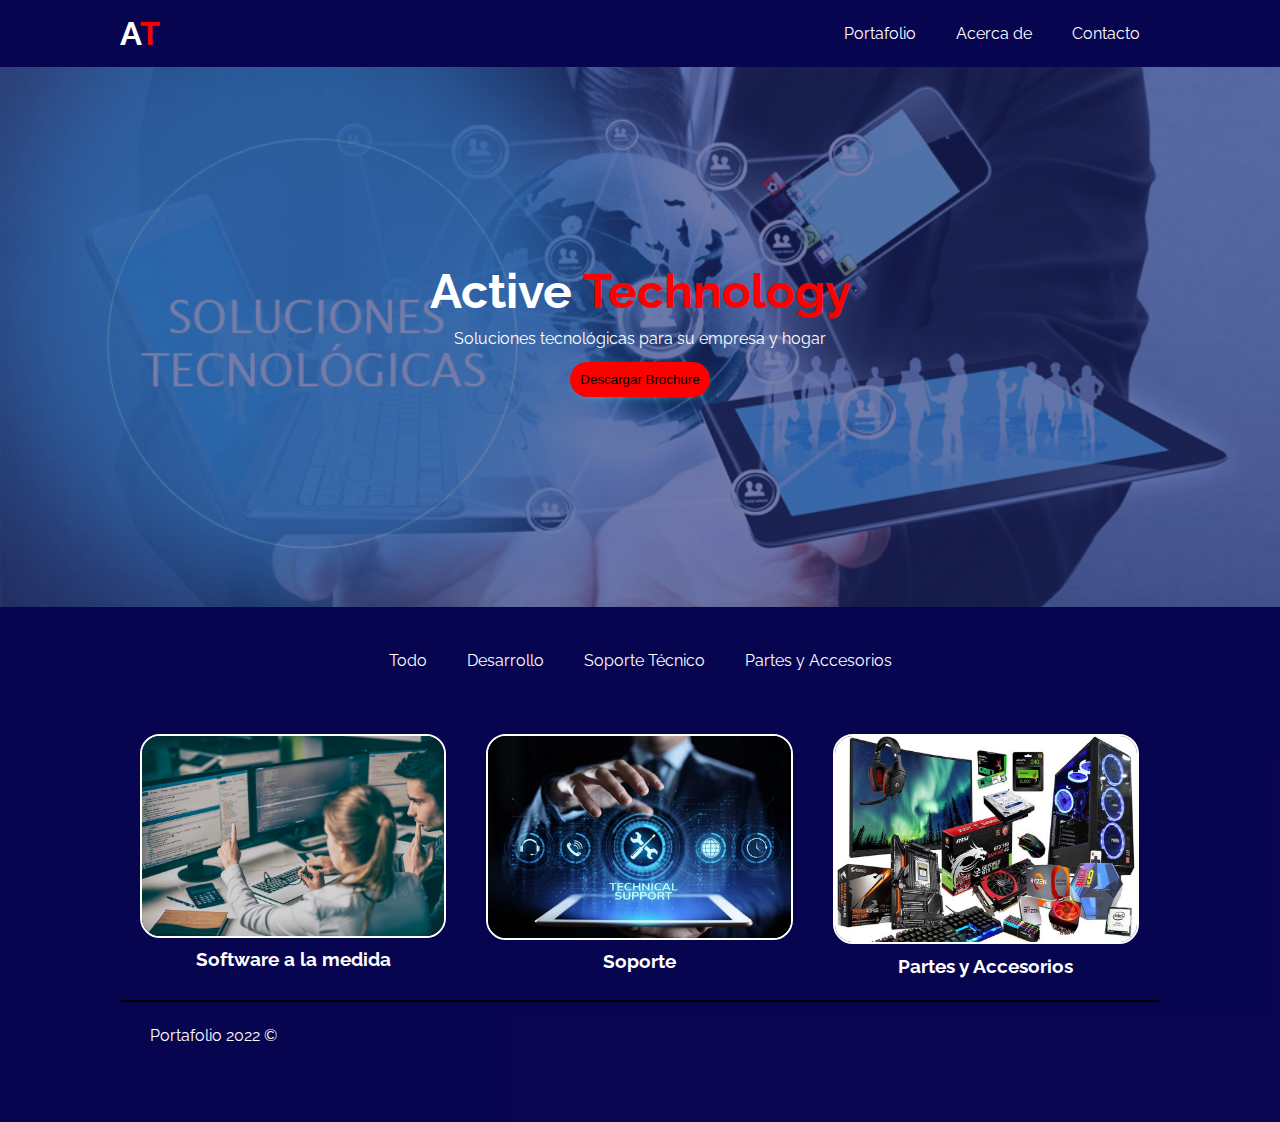
<file: index.html>
<!DOCTYPE html>
<html lang="es">
<head>
  <meta charset="UTF-8">
  <meta name="viewport" content="width=device-width, initial-scale=1.0">
  <meta name="description" content="Portafolio de proyectos">
  <link href="https://fonts.googleapis.com/css2?family=Raleway:wght@400;700&display=swap" rel="stylesheet">
  <link rel="stylesheet" href="https://use.fontawesome.com/releases/v5.6.1/css/all.css" integrity="sha384-gfdkjb5BdAXd+lj+gudLWI+BXq4IuLW5IT+brZEZsLFm++aCMlF1V92rMkPaX4PP" crossorigin="anonymous">
  <link rel="stylesheet" href="css/style-desktop.css">
  <link rel="stylesheet" href="css/style-animations.css">
  <link rel="stylesheet" media="screen and (max-width: 768px)" href="css/style-mobile.css">
  <title>Mi portafolio</title>
</head>
<body>
  <header>
    <nav class="navbar">
      <div class="container">
        <h1 class="logo"><a href="index.html">A<span>T</span></a></h1>
        <ul id="main-nav" class="txt-btn clase2">
          <li><a class="current" href="index.html">Portafolio</a></li>
          <li><a href="about.html">Acerca de</a></li>
          <li><a href="contact.html">Contacto</a></li>
        </ul>
      </div>
    </nav>

    <section class='banner-header'>
      <div class="banner-header-text">
        <h1 class="banner-title">Active <span>Technology</span></h1>
        <p>Soluciones tecnológicas para su empresa y hogar</p>
        <a download href="https://drive.google.com/uc?id=1y0EJ_O247R1qaGFRHSJ8xI-Vv7at9bde&export=download">
          <button class="btn">Descargar Brochure</button>
        </a>
      </div>
    </section>
  </header>

  <section class="portfolio">
    <div class="container">
      <div class="portfolio-nav">
        <ul class="txt-btn">
          <li><a href="index.html">Todo</a></li>
          <li><a href="portfolio-1.html">Desarrollo</a></li>
          <li><a href="portfolio-2.html">Soporte Técnico</a></li>
          <li><a href="portfolio-3.html">Partes y Accesorios</a></li>
        </ul>
      </div>

      <div class="box-card">
        <div class="rotate-scale-up">
          <a href="portfolio-1.html">
            <img src="img/portfolio/Desarrollo.jpg" alt="">
          </a>
        </div>
        <h3>Software a la medida</h3>
      </div>

      <div class="box-card">
        <div class="rotate-center">
          <a href="portfolio-2.html">
            <img src="img/portfolio/soporte.png" alt="">
          </a>
        </div>
        <h3>Soporte</h3>
      </div>

      <div class="box-card">
        <div class="bounce">
          <a href="portfolio-3.html">
            <img src="img/portfolio/partes.jpg" alt="">
          </a>
        </div>
        <h3>Partes y Accesorios</h3>
      </div>

     

  <hr>

  <footer class="main-footer">
    <div class="container">
      <p class="small">Portafolio 2022 &copy;</p>

      <ul>
        <li><a href="https://www.facebook.com/Active-Technology-347221932536425"><i class="fab fa-facebook-f"></i></a></li>
      </ul>

    </div>
  </footer>
</body>
</html>
</file>
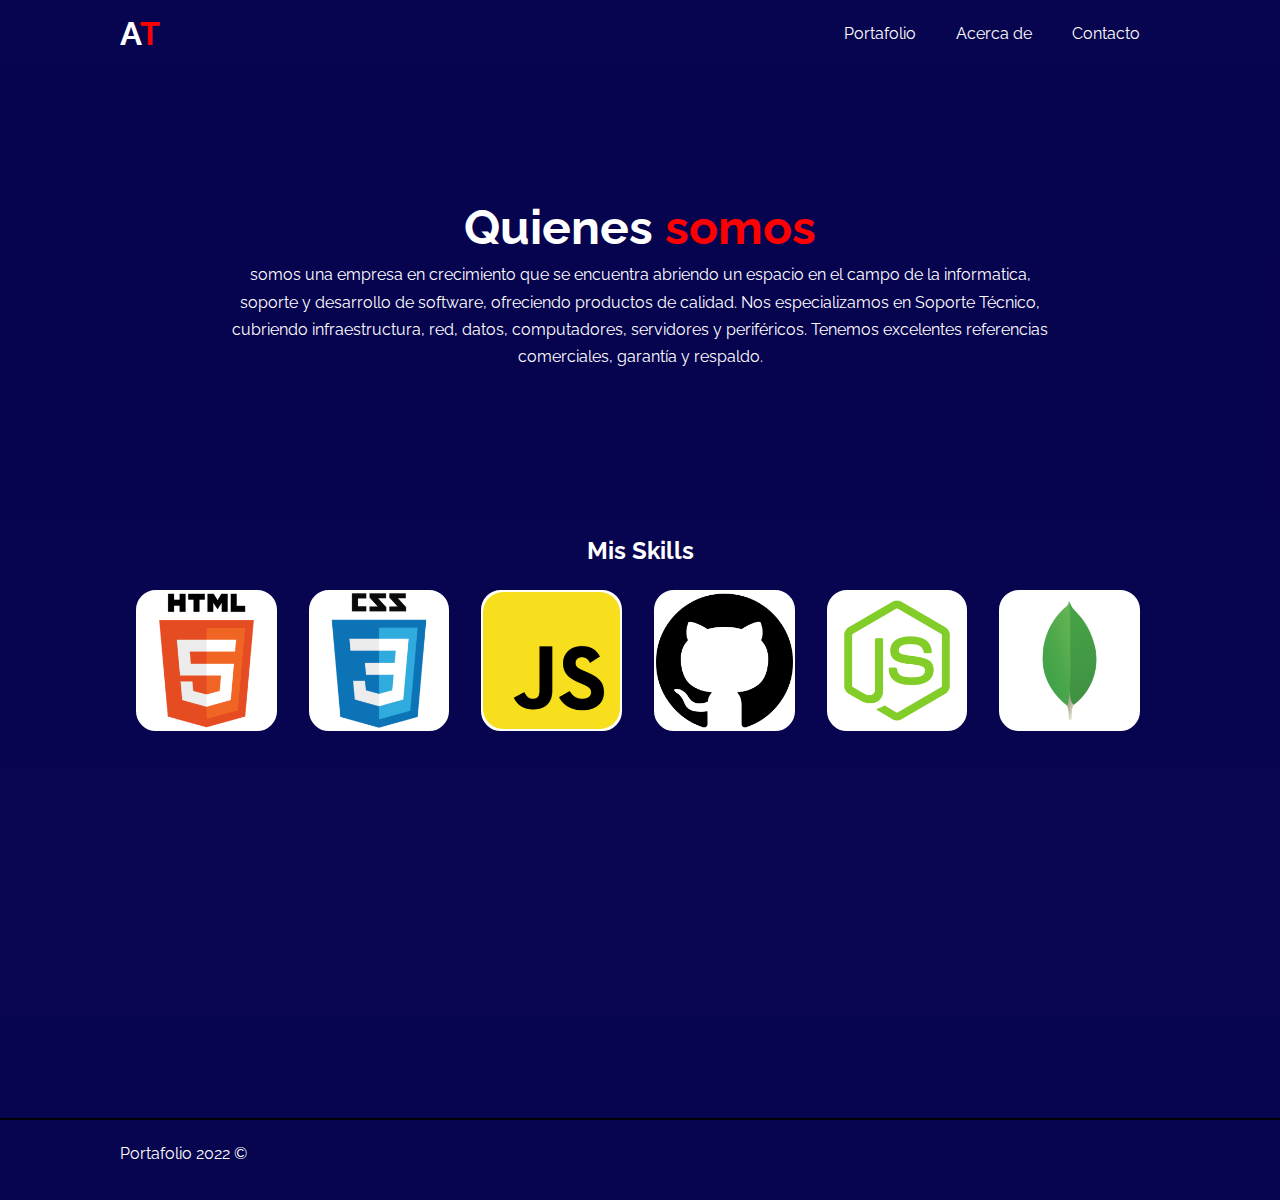
<file: about.html>
<!DOCTYPE html>
<html lang="es">
<head>
  <meta charset="UTF-8">
  <meta name="viewport" content="width=device-width, initial-scale=1.0">
  <link href="https://fonts.googleapis.com/css2?family=Raleway:wght@400;700&display=swap" rel="stylesheet">
  <link rel="stylesheet" href="https://use.fontawesome.com/releases/v5.6.1/css/all.css" integrity="sha384-gfdkjb5BdAXd+lj+gudLWI+BXq4IuLW5IT+brZEZsLFm++aCMlF1V92rMkPaX4PP" crossorigin="anonymous">
  <link rel="stylesheet" href="css/style-desktop.css">
  <title>Mi portafolio | Acerca de</title>
</head>
<body>
  <header>
    <nav class="navbar">
      <div class="container">
        <h1 class="logo"><a href="index.html">A<span>T</span></a></h1>
        <ul id="main-nav" class="txt-btn">
          <li><a href="index.html">Portafolio</a></li>
          <li><a class="current" href="about.html">Acerca de</a></li>
          <li><a href="contact.html">Contacto</a></li>
        </ul>
      </div>
    </nav>

    <section class='hero'>
      <div class="hero-header-text">
        <h1 class="hero-title">Quienes <span>somos</span></h1>
        <p>somos una empresa en crecimiento que se encuentra abriendo un espacio en el campo de la informatica, soporte y desarrollo de software, ofreciendo productos de calidad. Nos especializamos en Soporte Técnico, cubriendo infraestructura, red, datos, computadores, servidores y periféricos. Tenemos excelentes referencias comerciales, garantía y respaldo.</p>
        
      </div>
    </section>
  </header>

  <section class="about">
    <div class="container">
      <h2>Mis Skills</h2>
      <div>
        <div class="card-skill">
          <img src="img/portfolio/html.png" alt="">
         </div>

        <div class="card-skill">
          <img src="img/portfolio/css.png" alt="">
        </div>

        <div class="card-skill">
          <img src="img/portfolio/javascript.png" alt="">
        </div>

        <div class="card-skill">
          <img src="img/portfolio/github.png" alt="">
        </div>

        <div class="card-skill">
          <img src="img/portfolio/node.png" alt="">
        </div>

        <div class="card-skill">
          <img src="img/portfolio/mongo.png" alt="">
        </div>
      </div>
      <div>
        <iframe width="560" height="315" src="https://www.youtube.com/embed/xA0USyNZoQs" title="YouTube video player" frameborder="0" allow="accelerometer; autoplay; clipboard-write; encrypted-media; gyroscope; picture-in-picture" allowfullscreen></iframe>
      </div>
    </div>
  </section>

  <hr>

  <footer class="main-footer">
    <div class="container">
      <p class="small">Portafolio 2022 &copy;</p>

        <ul>
          <li><a href="https://www.facebook.com/Active-Technology-347221932536425""><i class="fab fa-facebook-f"></i></a></li>
        </ul>

    </div>
  </footer>

</body>
</html>
</file>
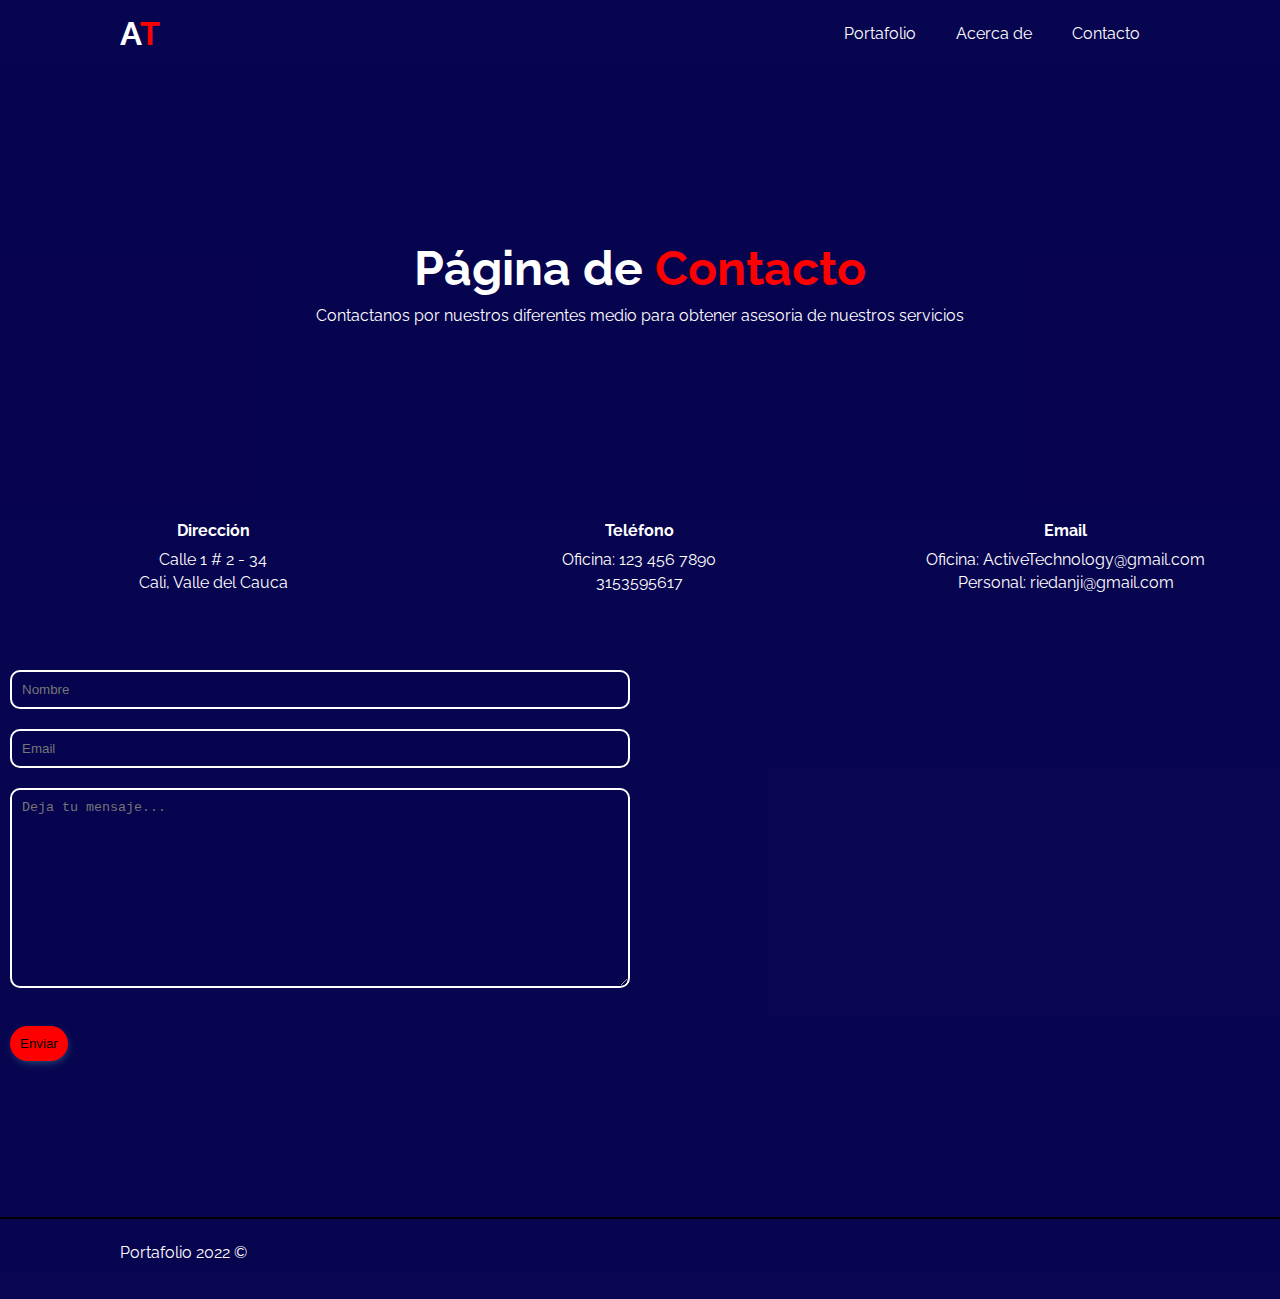
<file: contact.html>
<!DOCTYPE html>
<html lang="es">
<head>
  <meta charset="UTF-8">
  <meta name="viewport" content="width=device-width, initial-scale=1.0">
  <link href="https://fonts.googleapis.com/css2?family=Raleway:wght@400;700&display=swap" rel="stylesheet">
  <link rel="stylesheet" href="https://use.fontawesome.com/releases/v5.6.1/css/all.css" integrity="sha384-gfdkjb5BdAXd+lj+gudLWI+BXq4IuLW5IT+brZEZsLFm++aCMlF1V92rMkPaX4PP" crossorigin="anonymous">
  <link rel="stylesheet" href="css/style-desktop.css">
  <title>Mi portafolio | Contacto</title>
</head>
<body>
  <header>
    <nav class="navbar">
      <div class="container">
        <h1 class="logo"><a href="index.html">A<span>T</span></a></h1>
        <ul id="main-nav" class="txt-btn">
          <li><a href="index.html">Portafolio</a></li>
          <li><a href="about.html">Acerca de</a></li>
          <li><a class="current" href="contact.html">Contacto</a></li>
        </ul>
      </div>
    </nav>

    <section class='hero'>
      <div class="hero-header-text">
        <h1 class="hero-title">Página de <span>Contacto</span></h1>
        <p>Contactanos por nuestros diferentes medio para obtener asesoria de nuestros servicios</p>
      </div>
    </section>
  </header>

  <section class="contact">
    <div class="box-contact-features">
      <i class="fas fa-map-marker-alt fa-2x"></i>
      <h4 class="line-break">Dirección</h4>
      <p class="line-break">Calle 1 # 2 - 34</p>
      <p>Cali, Valle del Cauca</p>
    </div>
    <div class="box-contact-features">
      <i class="fas fa-mobile-alt fa-2x"></i>
      <h4 class="line-break">Teléfono</h4>
      <p class="line-break">Oficina: 123 456 7890</p>
      <p>3153595617</p>
    </div>
    <div class="box-contact-features">
      <i class="fas fa-envelope fa-2x"></i>
      <h4 class="line-break">Email</h4>
      <p class="line-break">Oficina: ActiveTechnology@gmail.com</p>
      <p>Personal: riedanji@gmail.com</p>
    </div>
    <div class="features-contact">
      <form class="box-form">
        <div class="contact-form">
          <div class="single-form">
            <input type="text" placeholder="Nombre">
          </div>
          <div class="single-form">
            <input type="email" placeholder="Email">
          </div>
          <div class="single-form">
            <textarea name="message" id="" cols="30" rows="10" placeholder="Deja tu mensaje..."></textarea>
          </div>
          <div class="single-form">
            <button class="btn">Enviar</button>
          </div>
        </div>
      </form>
    </div>
  </section>

  <hr>

  <footer class="main-footer">
    <div class="container">
      <p class="small">Portafolio 2022 &copy;</p>

        <ul>
          <li><a href="https://www.facebook.com/Active-Technology-347221932536425"><i class="fab fa-facebook-f"></i></a></li>
        </ul>

    </div>
  </footer>

</body>

</html>
</file>
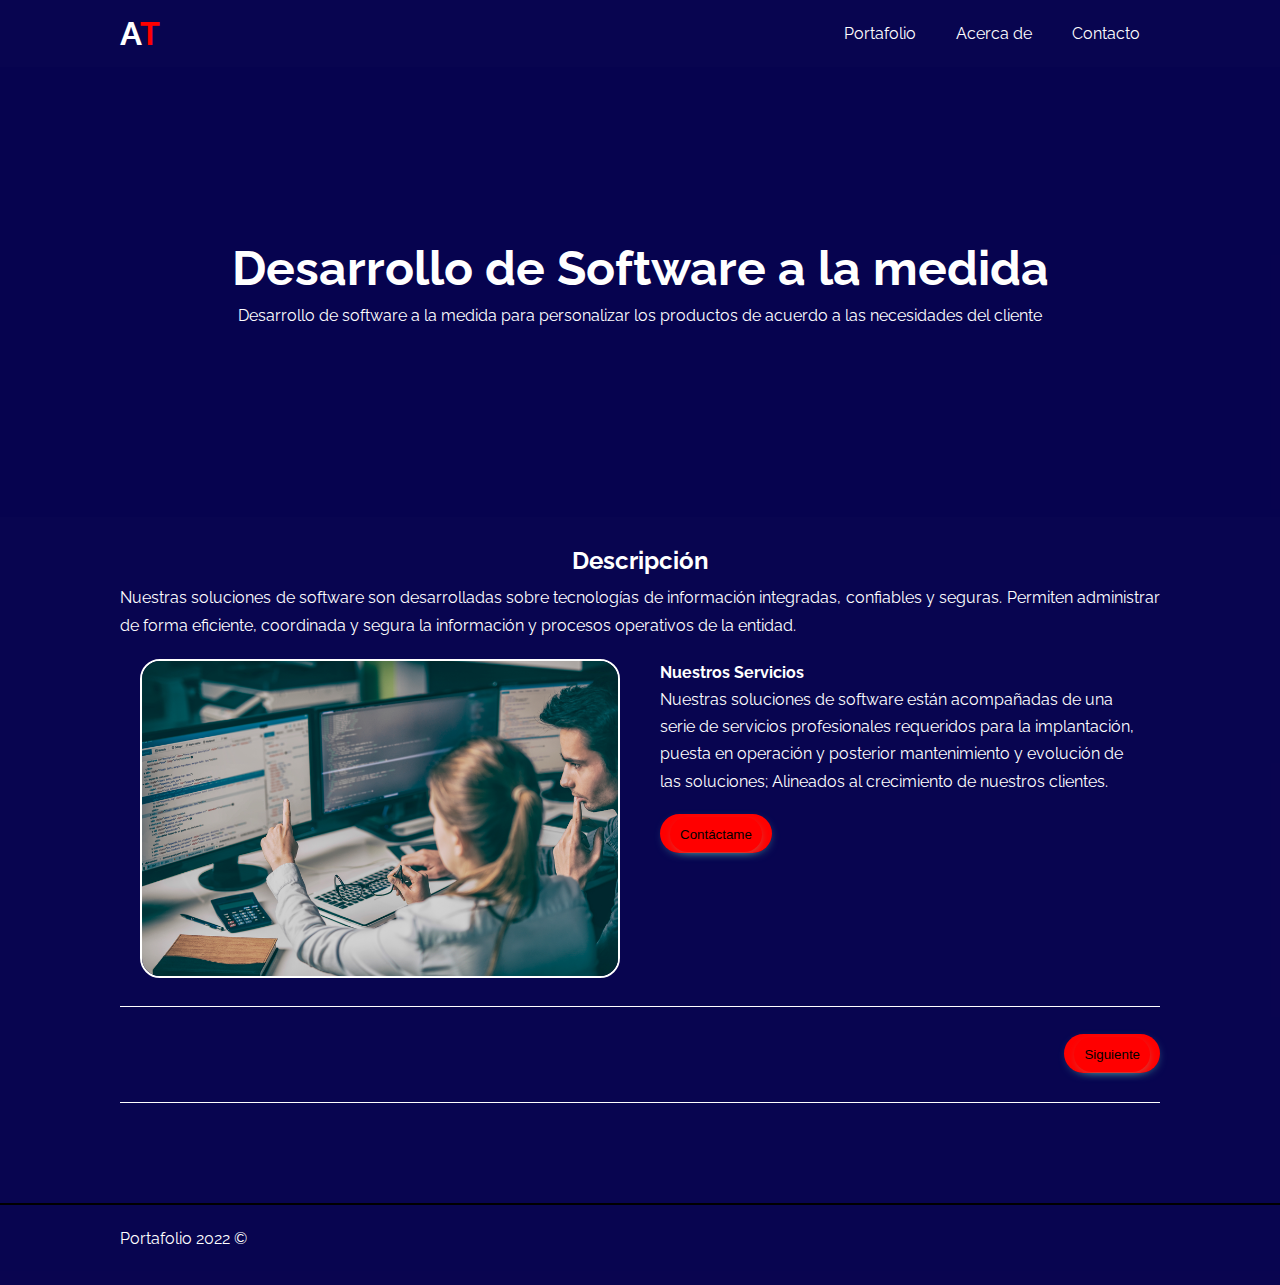
<file: portfolio-1.html>
<!DOCTYPE html>
<html lang="en">
<head>
  <meta charset="UTF-8">
  <meta name="viewport" content="width=device-width, initial-scale=1.0">
  <link href="https://fonts.googleapis.com/css2?family=Raleway:wght@400;700&display=swap" rel="stylesheet">
  <link rel="stylesheet" href="https://use.fontawesome.com/releases/v5.6.1/css/all.css" integrity="sha384-gfdkjb5BdAXd+lj+gudLWI+BXq4IuLW5IT+brZEZsLFm++aCMlF1V92rMkPaX4PP" crossorigin="anonymous">
  <link rel="stylesheet" href="css/style-desktop.css">
  <link rel="stylesheet" media="screen and (max-width: 768px)" href="css/style-mobile.css">
  <title>Portafolio | Proyecto 1</title>
</head>
<body>
  <header>
    <nav class="navbar">
      <div class="container">
        <h1 class="logo"><a href="index.html">A<span>T</span></a></h1>
        <ul id="main-nav" class="txt-btn">
          <li><a href="index.html">Portafolio</a></li>
          <li><a href="about.html">Acerca de</a></li>
          <li><a href="contact.html">Contacto</a></li>
        </ul>
      </div>
    </nav>

    <section class='hero'>
      <div class="hero-header-text">
        <h1 class="hero-title">Desarrollo de Software a la medida</h1>
        <p>Desarrollo de software a la medida para personalizar los productos de acuerdo a las necesidades del cliente </p>
        
      </div>
    </section>
  </header>

  <section class="single-project">
    <div class="container description">
      <h4>Descripción</h4>
      <p>Nuestras soluciones de software son desarrolladas sobre tecnologías de información integradas, confiables y seguras. Permiten administrar de forma eficiente, coordinada y segura la información y procesos operativos de la entidad.</p>
    </div>
    <div class="container">
      <div class="box-portfolio">
        <img src="img/portfolio/Desarrollo.jpg" alt="">
      </div>
      <div class="box-portfolio">
        <h4>Nuestros Servicios</h4>
        <p>Nuestras soluciones de software están acompañadas de una serie de servicios profesionales requeridos para la implantación, puesta en operación y posterior mantenimiento y evolución de las soluciones; Alineados al crecimiento de nuestros clientes.</p>
        
        <a class="btn"
        href="contact.html"><button class="btn">Contáctame</button></a>
      </div>
    </div>
      <div class="single-project-btn">
        <div class="container">
          <div class="hr-small"></div>
          <div class="next">
            <a href="portfolio-2.html" class="btn"><button class="btn">Siguiente</button></a>
          </div>
          <div class="hr-small-2"></div>
        </div>
      </div>
  </section>

  <hr>

  <footer class="main-footer">
    <div class="container">
      <p class="small">Portafolio 2022 &copy;</p>

      <ul>
        <li><a href="https://www.facebook.com/Active-Technology-347221932536425"><i class="fab fa-facebook-f"></i></a></li>
      </ul>

    </div>
  </footer>

</body>
</html>
</file>
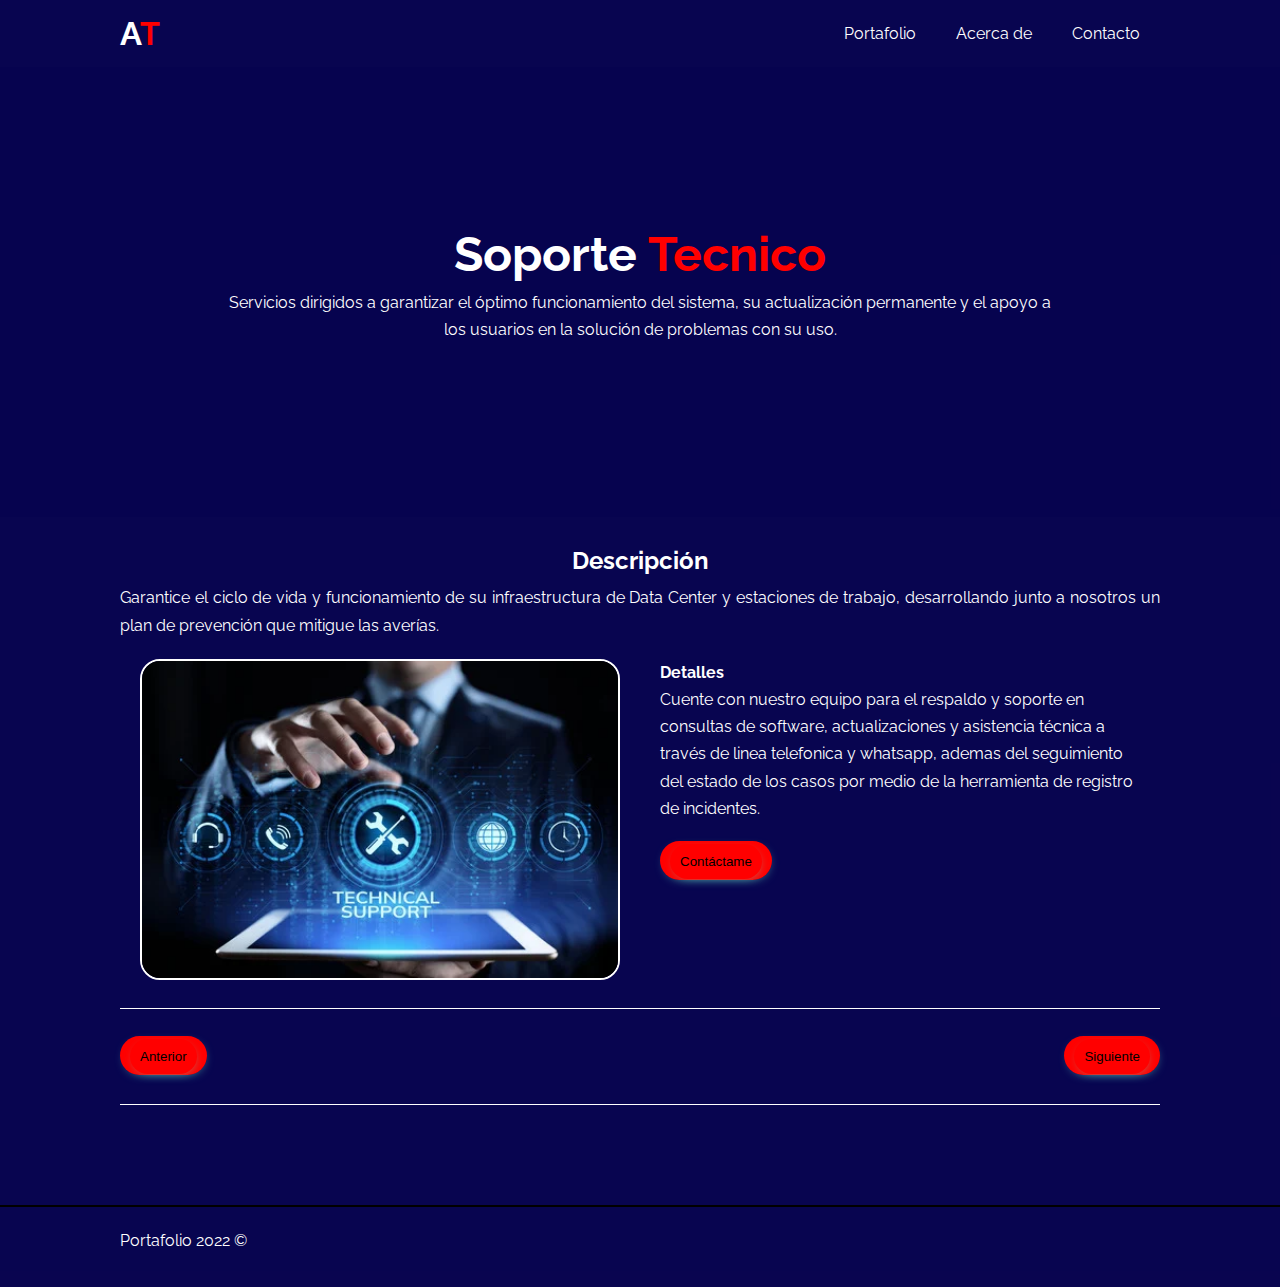
<file: portfolio-2.html>
<!DOCTYPE html>
<html lang="en">
<head>
  <meta charset="UTF-8">
  <meta name="viewport" content="width=device-width, initial-scale=1.0">
  <link href="https://fonts.googleapis.com/css2?family=Raleway:wght@400;700&display=swap" rel="stylesheet">
  <link rel="stylesheet" href="https://use.fontawesome.com/releases/v5.6.1/css/all.css" integrity="sha384-gfdkjb5BdAXd+lj+gudLWI+BXq4IuLW5IT+brZEZsLFm++aCMlF1V92rMkPaX4PP" crossorigin="anonymous">
  <link rel="stylesheet" href="css/style-desktop.css">
  <link rel="stylesheet" media="screen and (max-width: 768px)" href="css/style-mobile.css">
  <title>Portafolio | Proyecto 2</title>
</head>
<body>
  <header>
    <nav class="navbar">
      <div class="container">
        <h1 class="logo"><a href="index.html">A<span>T</span></a></h1>
        <ul id="main-nav" class="txt-btn">
          <li><a href="index.html">Portafolio</a></li>
          <li><a href="about.html">Acerca de</a></li>
          <li><a href="contact.html">Contacto</a></li>
        </ul>
      </div>
    </nav>

    <section class='hero'>
      <div class="hero-header-text">
        <h1 class="hero-title">Soporte <span>Tecnico</span></h1>
        <p>Servicios dirigidos a garantizar el óptimo funcionamiento del sistema, su actualización permanente y el apoyo a los usuarios en la solución de problemas con su uso.</p>

      </div>
    </section>
  </header>

  <section class="single-project">
    <div class="container description">
      <h4>Descripción</h4>
      <p>Garantice el ciclo de vida y funcionamiento de su infraestructura de Data Center y estaciones de trabajo, desarrollando junto a nosotros un plan de prevención que mitigue las averías.</p>
    </div>
    <div class="container">
      <div class="box-portfolio">
        <img src="img/portfolio/soporte.png" alt="">
      </div>
      <div class="box-portfolio">
        <h4>Detalles</h4>
        <p>Cuente con nuestro equipo para el respaldo y soporte en consultas de software, actualizaciones y asistencia técnica a través de linea telefonica y whatsapp, ademas del seguimiento del estado de los casos por medio de la herramienta de registro de incidentes.</p>
        <a class="btn"
        href="contact.html"><button class="btn">Contáctame</button></a>
      </div>
    </div>
      <div class="single-project-btn">
        <div class="container">
          <div class="hr-small"></div>
          <div class="prev">
            <a href="portfolio-1.html" class="btn"><button class="btn">Anterior</button></a>
          </div>
          <div class="next">
            <a href="portfolio-3.html" class="btn"><button class="btn">Siguiente</button></a>
          </div>
          <div class="hr-small-2"></div>
        </div>
      </div>
  </section>

  <hr>

  <footer class="main-footer">
    <div class="container">
      <p class="small">Portafolio 2022 &copy;</p>

      <ul>
        <li><a href="https://www.facebook.com/Active-Technology-347221932536425"><i class="fab fa-facebook-f"></i></a></li>
      </ul>

    </div>
  </footer>

</body>
</html>
</file>
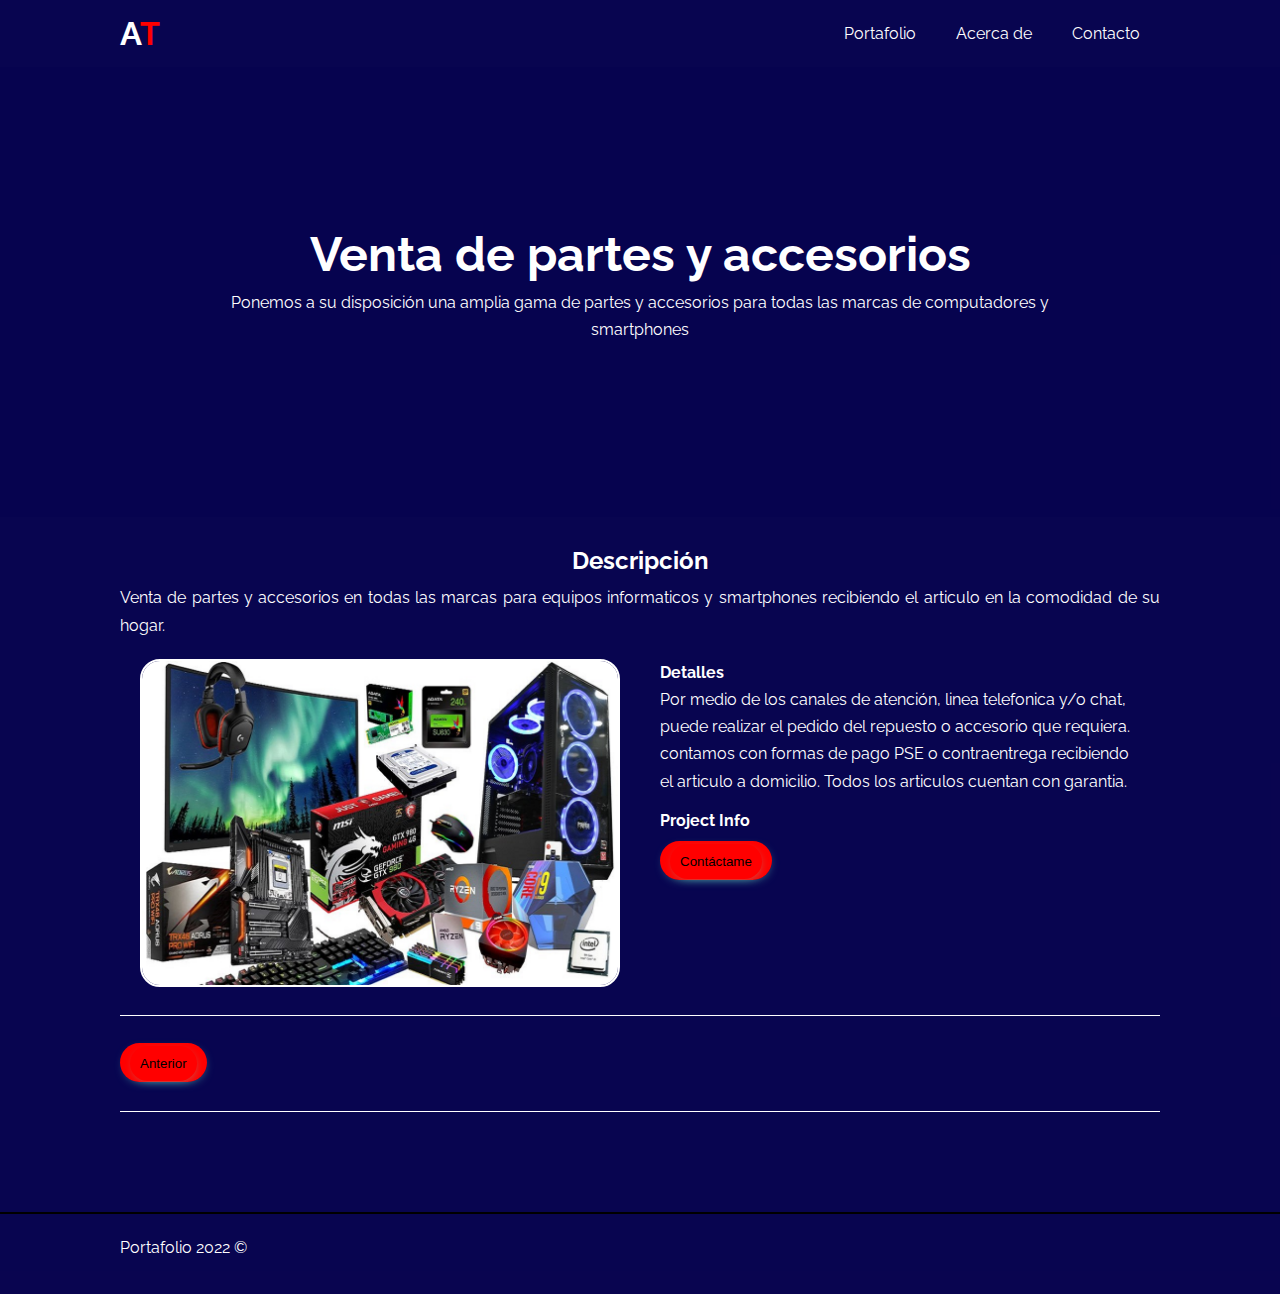
<file: portfolio-3.html>
<!DOCTYPE html>
<html lang="en">
<head>
  <meta charset="UTF-8">
  <meta name="viewport" content="width=device-width, initial-scale=1.0">
  <link href="https://fonts.googleapis.com/css2?family=Raleway:wght@400;700&display=swap" rel="stylesheet">
  <link rel="stylesheet" href="https://use.fontawesome.com/releases/v5.6.1/css/all.css" integrity="sha384-gfdkjb5BdAXd+lj+gudLWI+BXq4IuLW5IT+brZEZsLFm++aCMlF1V92rMkPaX4PP" crossorigin="anonymous">
  <link rel="stylesheet" href="css/style-desktop.css">
  <link rel="stylesheet" media="screen and (max-width: 768px)" href="css/style-mobile.css">
  <title>Portafolio | Proyecto 3</title>
</head>
<body>
  <header>
    <nav class="navbar">
      <div class="container">
        <h1 class="logo"><a href="index.html">A<span>T</span></a></h1>
        <ul id="main-nav" class="txt-btn">
          <li><a href="index.html">Portafolio</a></li>
          <li><a href="about.html">Acerca de</a></li>
          <li><a href="contact.html">Contacto</a></li>
        </ul>
      </div>
    </nav>

    <section class='hero'>
      <div class="hero-header-text">
        <h1 class="hero-title">Venta de partes y accesorios</h1>
        <p>Ponemos a su disposición una amplia gama de partes y accesorios para todas las marcas de computadores y smartphones</p>
        
      </div>
    </section>
  </header>

  <section class="single-project">
    <div class="container description">
      <h4>Descripción</h4>
      <p>Venta de partes y accesorios en todas las marcas para equipos informaticos y smartphones recibiendo el articulo en la comodidad de su hogar.</p>
    </div>
    <div class="container">
      <div class="box-portfolio">
        <img src="img/portfolio/partes.jpg" alt="">
      </div>
      <div class="box-portfolio">
        <h4>Detalles</h4>
        <p>Por medio de los canales de atención, linea telefonica y/o chat, puede realizar el pedido del repuesto o accesorio que requiera. contamos con formas de pago PSE o contraentrega recibiendo el articulo a domicilio. Todos los articulos cuentan con garantia.</p>
        <h4>Project Info</h4>
        <a class="btn"
        href="contact.html"><button class="btn">Contáctame</button></a>
      </div>
    </div>
      <div class="single-project-btn">
        <div class="container">
          <div class="hr-small"></div>
          <div class="prev">
            <a href="portfolio-2.html" class="btn"><button class="btn">Anterior</button></a>
          </div>
          <div class="hr-small-2"></div>
        </div>
      </div>
  </section>

  <hr>

  <footer class="main-footer">
    <div class="container">
      <p class="small">Portafolio 2022 &copy;</p>

      <ul>
        <li><a href="https://www.facebook.com/Active-Technology-347221932536425"><i class="fab fa-facebook-f"></i></a></li>
      </ul>

    </div>
  </footer>

</body>
</html>
</file>
<file: css/style-mobile.css>
/* Navbar */
.navbar .logo{
    float: none;
    text-align: center;
  }
  
  .navbar ul, 
  .navbar ul li {
    float: none;
  }
  
  .navbar ul li a {
    padding: 5px;
  }
  
  /* Banner */
  .banner-header-text {
    width: 80%;
  }
  
  /* Portfolio */
  .portfolio .portfolio-nav {
    display: none;
  }
  
  .box {
    float: none;
    width: 100%;
    padding:10px;
  }
  
  /* Contact */
  .hero-title {
    font-size: 2em;
    padding-bottom: 20px;
  }
  
  /* Contact */
  .contact {
    height: 100%;
  }
  
  .contact .box-contact-features {
    float: none;
    width: 100%;
  }
  
  .contact .features-contact .box-form{
    float: none;
    width: 100%;
  }
  
  /* Single Project */
  .box-portfolio {
    float: none;
    width: 100%;
  }
  
  .single-project .description h4{
    font-size: 1em;
  }
  
  /* About */
  .card-skill {
    float: left;
    width: 33.3%;
    padding:10px;
    margin-top: 5px;
  }
  
  /* Animation none */
  .box-card {
    float: none;
    width: 100%;
  }
</file>
<file: css/style-desktop.css>
/* Variables */
:root {
  --main-color: #07034fe9;
  --primary-color: red;
  --secondary-color: #fff;
  --third-color: black;
}

/* Reset */
* {
  margin: 0;
  padding: 0;
  box-sizing: border-box;
}

/* Main styling */
body,
html {
  font-family: 'Raleway', sans-serif;
  color: var(--secondary-color);
  line-height: 1.7em;
  background-color: var(--main-color);
}

hr {
  border: .5px solid var(--third-color);
}

/* Utility Classes */
.container {
  margin: auto;
  max-width: 1100px;
  overflow: auto;
  padding: 0 30px;
}

.line-break {
  padding-bottom: 10px;
}

/* Navbar */
.navbar {
  overflow: auto;
}

.navbar .logo{
  float: left;
  padding-top: 20px;
}

.navbar a {
  color: var(--secondary-color);
  text-decoration: none;
}

.navbar span {
  color:var(--primary-color)
}

.navbar ul{
  list-style: none;
  float: right;
}

.navbar ul li {
  float: left;
}

.navbar ul li a {
  display: block;
  padding: 20px;
  text-align: center;
}

.navbar ul li a:hover {
  background: var(--primary-color);
  color: var(--main-color);
}

.navbar ul li a.current {
  color: var(--secondary-color);
}

.navbar ul li a.current:hover {
  background: var(--primary-color);
  color: var(--main-color);
}

/* Banner Home*/
.banner-header {
  height: 60vh;
  width: 100%;
  overflow: hidden;
  background: var(--main-color); 
  background: linear-gradient(rgba(29, 38, 113, 0.6), rgba(29, 38, 113, 0.6)), url("../img/soluciones.png");
  background-repeat: no-repeat;
  background-position: center;
  background-size: cover;
}

img {
 object-fit: cover;
}

.banner-header-text {
  height: 100%;
  width: 60%;
  margin: auto;
  text-align: center;
  display: grid;
  place-content: center;
}

.banner-title {
  font-size: 3em;
  padding-bottom: 20px;
}

.banner-title span {
  color:var(--primary-color)
}

/* General hero */
.hero {
  background: var(--main-color);
  height: 50vh;
  padding: 50px;
}

.hero-header-text {
  height: 100%;
  width: 70%;
  margin: auto;
  text-align: center;
  display: grid;
  place-content: center;
}

.hero-title {
  font-size: 3em;
  padding-bottom: 20px;
}

.hero-title span {
  color:var(--primary-color) 
}

/* Button */

.btn {
  padding: 10px 10px;
  background-color: var(--primary-color);
  border: none;
  margin-top: 10px;
  border-radius: 20px;
  cursor: pointer;
  box-shadow: 1px 3px 11px -5px rgba(102, 221, 200, .69);
}

.btn:hover {
  background-color: var(--secondary-color);
  box-shadow: none;
}

/* Portfolio */
.portfolio {
  text-align: center;
  padding-top: 20px;
  padding-bottom: 40px;
  width: 100%;
}

.portfolio a {
  color: var(--secondary-color);
  text-decoration: none;
}

.portfolio .portfolio-nav {
  display: table;
  margin: 0 auto;
  padding-bottom: 20px;
}

.portfolio ul{
  list-style: none;
  float: right;
}

.portfolio ul li {
  float: left;
}

.portfolio ul li a {
  display: block;
  padding: 20px;
  text-align: center;
}

.txt-btn {
  font-size: 1em;
}

.box {
  float: left;
  width: 33.3%;
  padding:20px;
}

.box img {
  width: 100%;
  border: 2px solid var(--secondary-color);
  border-radius: 20px;
}

.box a:hover img{
  transform: scale(1.1); 
  border: 2px solid var(--primary-color);
}

/* About Me */
.about {
  text-align: center;
  padding-top: 20px;
  padding-bottom: 40px;
  width: 100%;
}

.about a {
  color: var(--secondary-color);
  text-decoration: none;
}

.txt-btn {
  font-size: 1em;
}

.card-skill {
  float: left;
  width: 16.6%;
  padding:16px;
  margin-top: 10px;
}

.card-skill img {
  width: 100%;
  border: 2px solid var(--secondary-color);
  background-color: var(--secondary-color);
  border-radius: 20px;
}

.card-skill img:hover {
  transform: scale(1.1); 
  border: 2px solid var(--secondary-color);
}

/* Contact Form */
.contact {
  height: 700px;
  padding-bottom: 100px; 
}

.contact .box-contact-features {
  float: left;
  width: 33.3%;
  text-align: center;
  padding-bottom: 20px;
}

.contact .box-contact-features i {
  padding-bottom: 20px;
}

.contact .box-contact-features p {
  line-height: .8em;
}

.contact .features-contact .box-form{
  float: left;
  width: 50%;
  padding: 60px 10px 20px 10px;
}

.contact .features-contact .box-form iframe{
  width: 100%;
  height: 400px;
}

/* Contact Form */
.contact .contact-form .single-form {
  margin-bottom: 20px;
}

.contact-form label {
  display: block;
  margin-bottom: 5px;
}

.contact-form input,
.contact-form textarea {
  width: 100%;
  padding: 10px;
  border: 2px var(--secondary-color) solid;
  border-radius: 10px;
  background-color: var(--main-color);
  color: var(--secondary-color);
}

.contact-form input:focus, .contact-form textarea:focus {
  background-color: var(--secondary-color);
  color: var(--main-color);
}

.contact-form textarea {
  height: 200px;
}

.contact-form input:focus,
.contact-form textarea:focus {
  outline: none;
  border-color: var(--main-color);
}

/* Single Project */
.single-project {
  padding-top: 30px;
  padding-bottom: 100px;
}

.box-portfolio {
  float: left;
  width: 50%;
  padding:20px;
}

.box-portfolio p {
  padding-bottom: 12px;
}

.box-portfolio img {
  width: 100%;
  border: 2px solid var(--secondary-color);
  border-radius: 20px;
}

.box-portfolio ul {
  list-style: none;
  padding-bottom: 20px;
}

.single-project .single-project-btn .prev{
  padding-top: 20px;
  float: left;
}

.single-project .single-project-btn .next{
  padding-top: 20px;
  float: right;
}

.single-project .hr-small {
  background: var(--secondary-color);
  height: 1px;
  float: none;
}
.single-project .hr-small-2 {
  background: var(--secondary-color);
  height: 1px;
  margin-top: 95px;
}

.single-project .description h4{
  text-align: center;
  font-size: 1.5em;
  margin-bottom: 10px;
}

.single-project .description p {
  text-align: justify;
}

/* Footer */
.main-footer {
  height: 80px;
  padding-top: 20px;
}

.main-footer p {
  float: left;
}

.main-footer ul {
  float: right;
  list-style: none;
}

.main-footer ul li {
  float: left;
}

.main-footer ul li i {
  color: var(--secondary-color);
}

.main-footer ul li a {
  display: block;
  padding: 10px;
  text-align: center;
}
</file>
<file: css/style-animations.css>
/* Card animated */
.box-card {
    float: left;
    width: 33.3%;
    padding:20px;
  }
  .box-card img {
    width: 100%;
    border: 2px solid var(--secondary-color);
    border-radius: 20px;
  }
  
  /* Animation bounce */
  .bounce:hover {
    animation: bounce;
    animation-timing-function: cubic-bezier(0.280, 0.840, 0.420, 1);
    animation-duration: 1.5s;
    /*animation-iteration-count: infinite;*/
    transform-origin: bottom;
  }
  
  .box-card a:hover img{
    border: 2px solid var(--primary-color);
  }
  
  @keyframes bounce {
    0%   { transform: scale(1,1)      translateY(0); }
    10%  { transform: scale(1.1,.9)   translateY(0); }
    30%  { transform: scale(.9,1.1)   translateY(-60px); }
    50%  { transform: scale(1.05,.95) translateY(0); }
    57%  { transform: scale(1,1)      translateY(-7px); }
    64%  { transform: scale(1,1)      translateY(0); }
    100% { transform: scale(1,1)      translateY(0); }
  }
  
  /* Animation rotate center */
  .rotate-center:hover {
      animation: rotate-center 0.6s ease-in-out both;
    animation-duration: 1s;
    animation-timing-function: cubic-bezier(0.280, 0.840, 0.420, 1);
  }
  
  @keyframes rotate-center {
    0% { transform: rotate(0); }
    100% { transform: rotate(360deg); }
  }
  
  /* Animation rotate scale */
  .rotate-scale-up:hover {
      animation: rotate-scale-up 0.65s ease-in-out both;
    animation-duration: 1s;
    animation-timing-function: cubic-bezier(0.280, 0.840, 0.420, 1);
  }
  
  @keyframes rotate-scale-up {
    0% { transform: scale(1) }
    50% { transform: scale(1.2) }
    100% { transform: scale(1) }
  }
</file>
